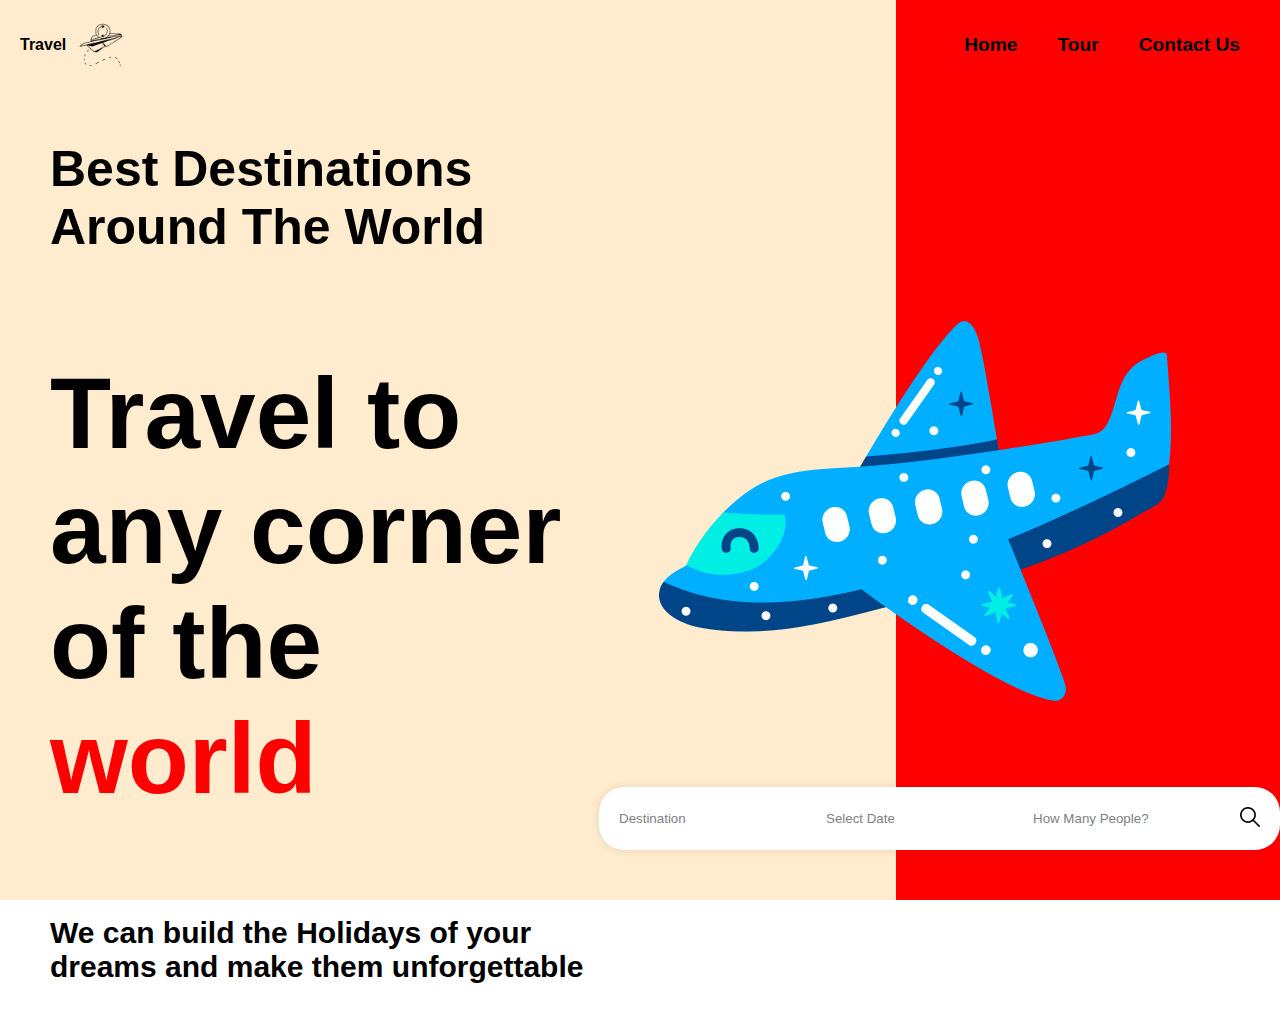
<file: TravelSite/index.html>
<!DOCTYPE html>
<html lang="en">
<head>
    <meta charset="UTF-8">
    <meta name="viewport" content="width=device-width, initial-scale=1.0">
    <title>Travel</title>
    <link rel="stylesheet" href="style.css">
</head>
<body>
    <div class="container2">
        <div class="navigation">
            <div class="logo">
                <a>Travel</a>
                <img src="paper-plane.png" alt="">
            </div>
            <div class="query">
                <nav>
                    <a href="index.html">Home</a><a href="tour.html">Tour</a><a href="contactUs.html">Contact Us</a>
                </nav>
            </div>
        </div>
        <div class="mainBlock">
            <div class="homeBox">
                <p class="firstLine">Best Destinations Around The World</p>
                <p class="secondLine">Travel to any corner of the <span>world</span></p>
                <p class="thirdLine">We can build the Holidays of your dreams and make them unforgettable</p>
            </div>
            <div class="secondaryArea">

                <div class="imageBox">
                    <img src="airplane.png" alt="Plane Image">
                </div>
                <div class="search-container">
                    <div class="search-box">
                        <input type="text" placeholder="Destination" class="search-input">
                        <input type="text" placeholder="Select Date" class="search-input">
                        <input type="text" placeholder="How Many People?" class="search-input">
                        <button class="search-button"><img src="loupe.png" alt="Search Icon"></button>
                    </div>
                </div>
            </div>
           
        </div>
    </div>
</body>
</html>
</file>
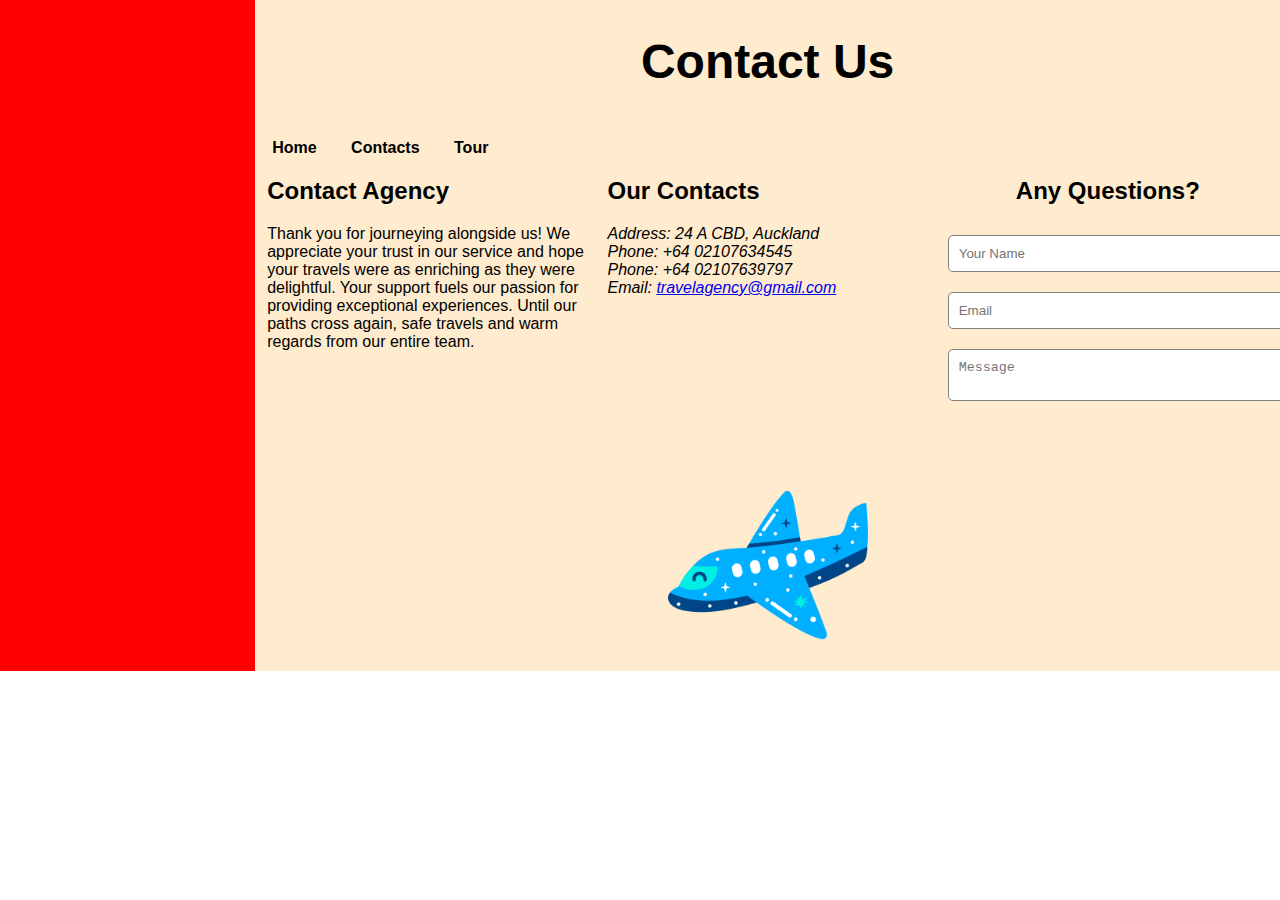
<file: TravelSite/contactUs.html>
<!DOCTYPE html>
<html lang="en">
<head>
    <meta charset="UTF-8">
    <meta name="viewport" content="width=device-width, initial-scale=1.0">
    <title>Contact Us</title>
    <link rel="stylesheet" href="contactUs.css">
</head>
<body>
    <div class="container1">


    </div>
    <div class="container2">
        <header>
            <h1>Contact Us</h1>
            
        </header>
        <nav>
            <a href="#">Home</a>
            <a href="#">Contacts</a>
            <a href="#">Tour</a>
        </nav>
        <main>
            
            <section class="contact-agency">
                <h2>Contact Agency</h2>
                <p>Thank you for journeying alongside us! We appreciate your trust in our service and hope your travels were as enriching as they were delightful. Your support fuels our passion for providing exceptional experiences. Until our paths cross again, safe travels and warm regards from our entire team.</p>
            </section>
            <section class="our-contacts">
                <h2>Our Contacts</h2>
                <address>
                    Address: 24 A CBD, Auckland<br>
                    Phone: +64 02107634545<br>
                    Phone: +64 02107639797<br>
                    Email: <a href="mailto:travelagency@gmail.com">travelagency@gmail.com</a>
                </address>
            </section>
            <section class="any-questions">
                <h2>Any Questions?</h2>
                <form action="#">
                    <input type="text" placeholder="Your Name" required>
                    <input type="email" placeholder="Email" required>
                    <textarea placeholder="Message" required></textarea>
                </form>
            </section>
        </main>
        <footer>
            <img src="airplane.png" alt="Plane">
        </footer>
    </div>
</body>
</html>
</file>
<file: TravelSite/style.css>
body, html {
    height: 100%;
    margin: 0;
    font-family: Arial, sans-serif;
}

.container2 {
    display: flex;
    flex-direction: column;
    height: 100%;
    background: linear-gradient(to right, blanchedalmond 70%, red 30%);
}

.navigation {
    display: flex;
    justify-content: space-between;
    padding: 20px;
}

.logo {
    font-weight: bold;
    display: flex;
    align-items: center;
}

.logo img {
    height: 50px;
    width: 50px;
    margin-left: 10px;
}

.query {
    display: flex;
    align-items: center;
}

.query nav a {
    font-size: larger;
    font-weight: bold;
    color: black;
    text-decoration: none;
    margin: 0 20px;
}

.mainBlock {
    display: flex;
    /* flex: 1; */
    align-items: center;
}

.homeBox {
    flex: 1;
    padding-left: 50px;
    color: black;
}

.firstLine {
    font-weight: bold;
    font-size: 50px;
}

.secondLine {
    font-weight: bold;
    font-size: 100px;
}

.secondLine span {
    color: red;
}

.thirdLine {
    font-weight: bold;
    font-size: 30px;
}

.imageBox {
    flex: 1;
    display: flex;
    justify-content: center;
    align-items: center;
    padding-right: 50px;
}

.imageBox img {
    max-height: 100%;
    max-width: 100%;
    object-fit: contain;
}
.secondaryArea{
    display: flex;
    flex-direction: column;
}
.search-container {
    display: flex;
    flex-direction: column-reverse;
    /* justify-content: center; */
    margin-top: 20px;
}

.search-box {
    display: flex;
    background-color: white;
    border-radius: 25px;
    padding: 10px;
    box-shadow: 0 0 10px rgba(0, 0, 0, 0.1);
}

.search-input {
    border: none;
    outline: none;
    padding: 10px;
    margin-right: 10px;
    border-radius: 25px;
    flex: 1;
}

.search-input::placeholder {
    color: grey;
}

.search-button {
    background-color: transparent;
    border: none;
    cursor: pointer;
    padding: 10px;
}

.search-button img {
    height: 20px;
    width: 20px;
}

@media (max-width: 1024px) {
    .firstLine {
        font-size: 40px;
    }

    .secondLine {
        font-size: 80px;
    }

    .thirdLine {
        font-size: 25px;
    }

    .query nav a {
        font-size: medium;
        margin: 0 10px;
    }
}
@media (max-width: 950px) {
    .search-box {
        flex-direction: column;
        align-items: center;
    }

    .search-input {
        width: 100%;
        margin-bottom: 10px;
    }

    .search-button {
        width: 100%;
        display: flex;
        justify-content: center;
    }
}

@media (max-width: 768px) {
    .search-container {
        order: -1; 
        width: 100%;
    }

    .navigation {
        align-items: center;
    }

    .logo, .query {
        margin-bottom: 20px;
    }

    .mainBlock {
        flex-direction: column;
        align-items: center;
        text-align: center;
        margin-right: 25%;
    }

    .homeBox {
        padding: 0 20px;
    }

    .imageBox {
        padding: 20px 0;
    }

    .firstLine {
        font-size: 30px;
    }

    .secondLine {
        font-size: 50px;
    }

    .thirdLine {
        font-size: 20px;
    }

    .query nav a {
        font-size: medium;
        margin: 0 5px;
    }
    .imageBox img {
        max-height: 80%;
        max-width: 80%;
        align-items: center;
        object-fit: contain;
    }
    .search-box {
        flex-direction: column;
        align-items: center;
    }

    .search-input {
        margin: 5px 0;
    }
    .homeBox {
        order: 1;
    }
}

@media (max-width: 480px) {
    .container {
        flex-direction: column;
    }

    .search-container {
        order: -1; 
        width: 100%;
    }

    .search-box {
        flex-direction: column;
        align-items: center;
        width: 100%;
    }

    .search-input {
        width: 100%;
        padding: 6px;
        margin-bottom: 6px;
    }

    .search-button {
        width: 100%;
        padding: 6px;
    }
    .imageBox{
        order:2;
    }


    .homeBox {
        order: 1;
    }
}
</file>
<file: TravelSite/contactUs.css>
body {
    margin: 0;
    font-family: Arial, sans-serif;

    color: #000;
    display: flex;
}

.container1 {
    flex: 2;
    background-color: red;

}
.container2 {
    flex: 8;
    margin: 0 2;
    padding: 2px;
    background-color: blanchedalmond;
}

header {
    text-align: center;
    margin-bottom: 50px;
}

header h1 {
    font-size: 3em;
}

nav {
    margin-top: 10px;
}

nav a {
    margin: 0 15px;
    text-decoration: none;
    color: black;
    font-weight: bold;
}

main {
    display: flex;
    justify-content: space-between;
    align-items: flex-start;
    margin-bottom: 50px;
}

section {
    flex: 1;
    margin: 0 10px;
    box-sizing: border-box;
}

.contact-agency, .our-contacts {
    text-align: left;
}

.any-questions {
    text-align: center;
}

form input, form textarea {
    width: 100%;
    padding: 10px;
    margin: 10px 0;
    border: 1px solid grey;
    border-radius: 5px;
}

form button {
    padding: 10px 20px;
    border: none;
    background-color: #000;
    color: cyan;
    border-radius: 5px;
    cursor: pointer;
}

form button:hover {
    background-color: grey;
}

footer {
    text-align: center;
    margin-top: 20px;
}

footer img {
    width: 200px;
    height: 200px;
}

@media (max-width: 1024px) {
    header h1 {
        font-size: 2.5em;
    }

    nav a {
        margin: 0 10px;
        font-size: 1em;
    }

    section {
        margin: 0 5px;
    }

    .contact-agency p, .our-contacts address {
        font-size: 0.9em;
    }
}

@media (max-width: 768px) {
    header h1 {
        font-size: 2em;
    }

    nav a {
        margin: 0 5px;
        font-size: 0.9em;
    }

    section {
        margin: 0 5px;
    }

    .contact-agency p, .our-contacts address {
        font-size: 0.8em;
    }

    form input, form textarea {
        padding: 8px;
        margin: 8px 0;
    }

    form button {
        padding: 8px 16px;
    }
}

@media (max-width: 480px) {
    .container1{
        min-width: 20%;
    }
    

    section {
        margin: 0 0px;
    }

    form input, form textarea {
        padding: 6px;
        margin: 6px 0;
    }

    form button {
        padding: 6px 12px;
    }
}
</file>
